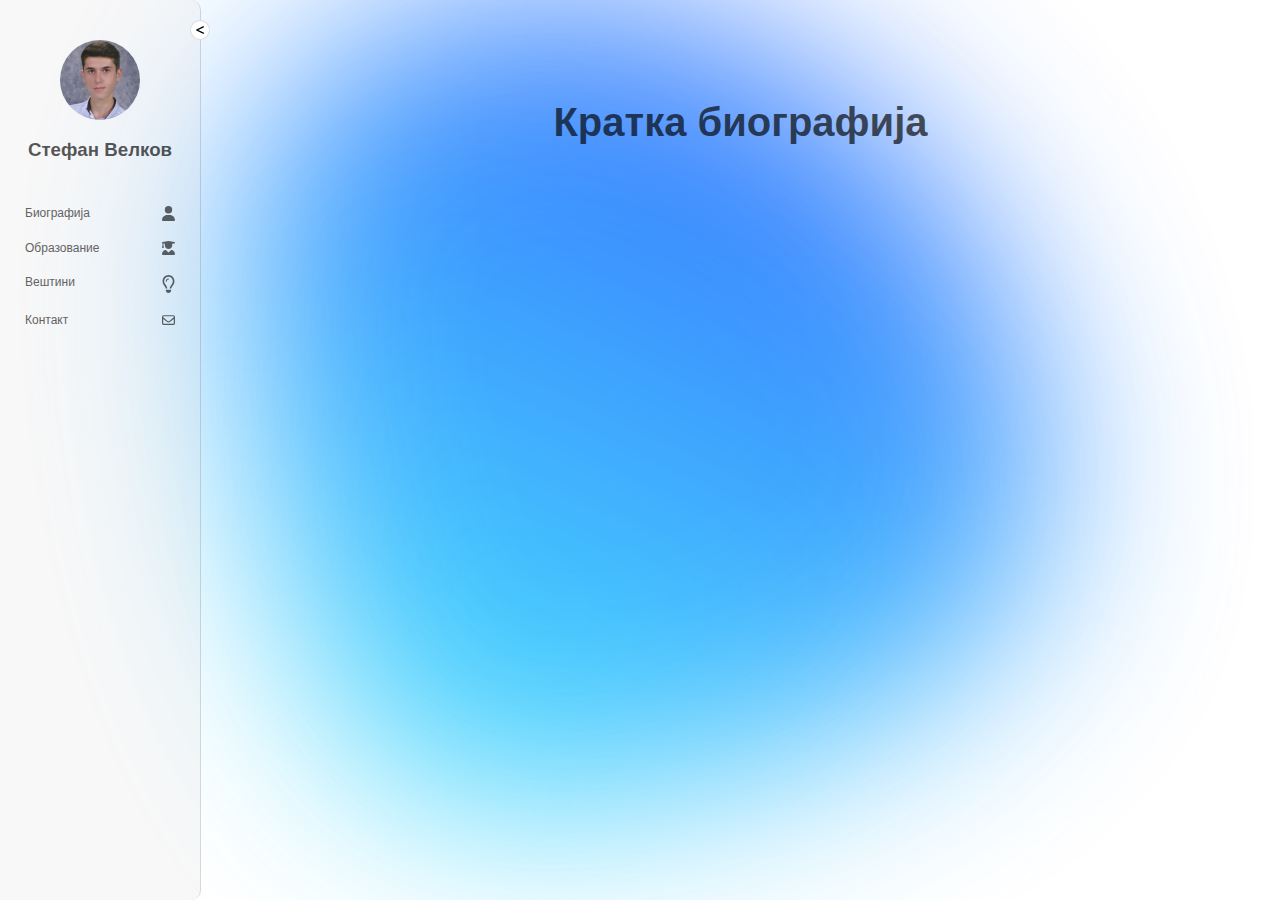
<file: index.html>
<!DOCTYPE html>
<html lang="en">
<head>
    <meta charset="UTF-8">
    <title>Биографија</title>
    <link rel="stylesheet" href="style.css">
    <link rel="stylesheet" href="home.css">
</head>
<body>
<div class="wrapper">
    <div class="menu-wrapper">
        <input type="checkbox" name="" id="menuBox">
        <label class="retract" for="menuBox"><img src="icons/less-than-solid.svg"></label>
        <div class="menu">
            <div class="personal-info">
                <img src="img.jpg" alt="" srcset="">
                <h3>Стефан Велков</h3>
            </div>
            <div class="child-menu">
                <ul>
                    <li onclick="document.location.href='index.html';"><p>Биографија</p> <img src="icons/user-solid.svg"></li>
                    <li onclick="document.location.href='obrazovanie.html';"><p>Образование</p> <img src="icons/user-graduate-solid.svg"></li>
                    <li onclick="document.location.href='vestini.html';"><p>Вештини</p> <img src="icons/lightbulb-regular.svg"></li>
                    <li onclick="document.location.href='contact.html';"><p>Контакт</p> <img src="icons/envelope-regular.svg"></li>
                </ul>
            </div>
        </div>
    </div>

    <div class="content">
        <h1>Кратка биографија</h1>
        <div class="content-child">
            <img src="img.jpg" alt="" srcset="">
            <div class="text">
                <h1>Стефан Велков</h1>
                <p>Роден 2004 год. во град Скопје, Стефан Велков уште од основно образование го покажал својот интерес кон програмирањето и компјутерските науки. Во текот на своето средно образование има стекнато голем број на вештини кој сеуште ги надополнува со текот на неговото високо образование. Надвор од професионалниот живот сака да спортува и да се грижи за својата физичка форма.</p>

            </div>
        </div>
      
</div>

</body>
</html>
</file>
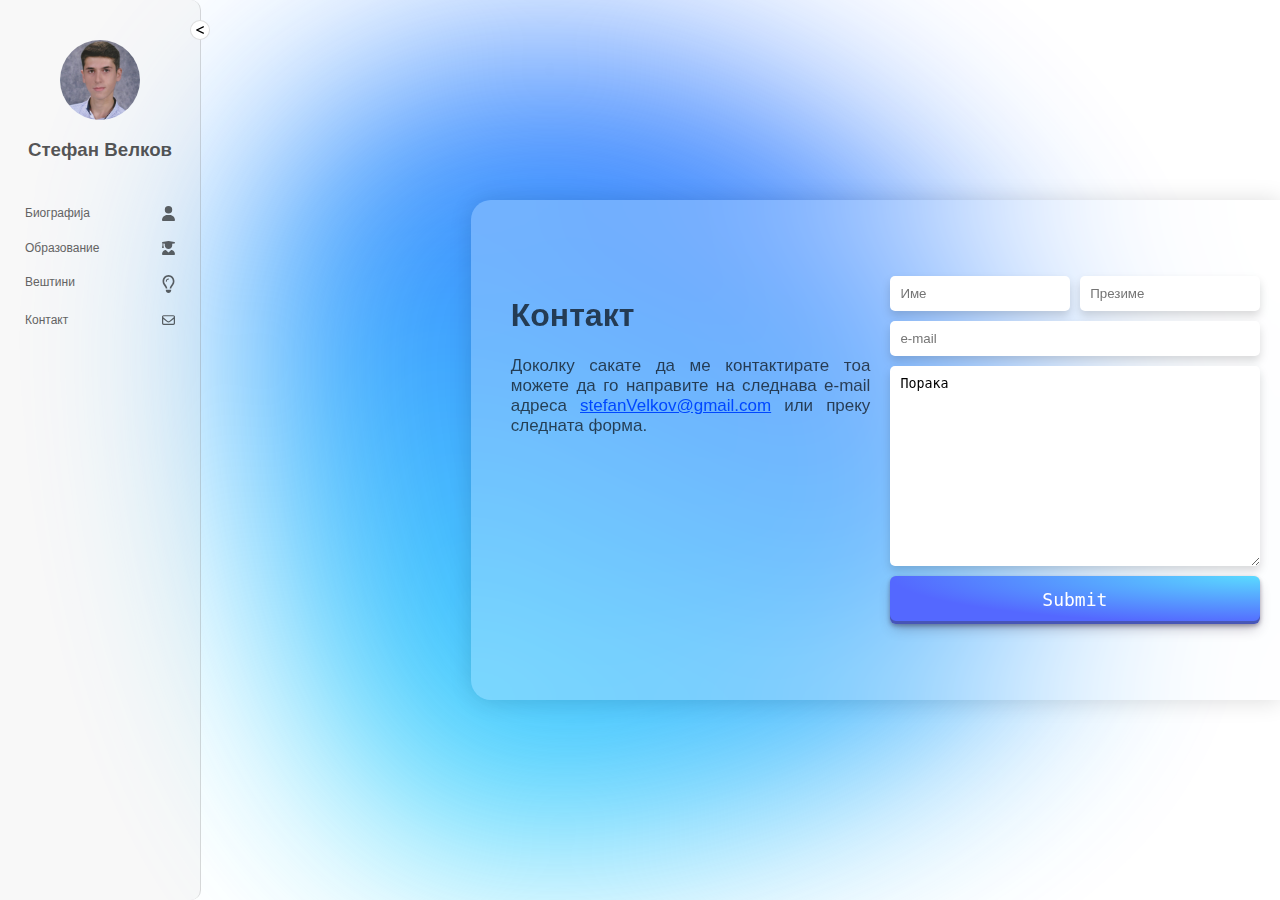
<file: contact.html>
<!DOCTYPE html>
<html lang="en">
<head>
    <meta charset="UTF-8">
    <title>Контакт</title>
    <link rel="stylesheet" href="style.css">
    <link rel="stylesheet" href="contact.css">
</head>
<body>
<div class="wrapper">
    <div class="menu-wrapper">
        <input type="checkbox" name="" id="menuBox">
        <label class="retract" for="menuBox"><img src="icons/less-than-solid.svg"></label>
        <div class="menu">
            <div class="personal-info">
                <img src="img.jpg" alt="" srcset="">
                <h3>Стефан Велков</h3>
            </div>
            <div class="child-menu">
                <ul>
                    <li onclick="document.location.href='index.html';"><p>Биографија</p> <img src="icons/user-solid.svg"></li>
                    <li onclick="document.location.href='obrazovanie.html';"><p>Образование</p> <img src="icons/user-graduate-solid.svg"></li>
                    <li onclick="document.location.href='vestini.html';"><p>Вештини</p> <img src="icons/lightbulb-regular.svg"></li>
                    <li onclick="document.location.href='contact.html';"><p>Контакт</p> <img src="icons/envelope-regular.svg"></li>
                </ul>
            </div>
        </div>
    </div>

    <div class="content">
        <div class="contact">
            <div class="textContact">
                <h1>Контакт</h1>
                <p>Доколку сакате да ме контактирате тоа можете да го направите на следнава e-mail адреса <a href="mailTo:stefanVelkov@gmail.com">stefanVelkov@gmail.com</a> или преку следната форма.</p>
            </div>
            <div class="form">
                <form action="">
                    <input type="text" name="" placeholder="Име">
                    <input type="text" name="" placeholder="Презиме">
                    <input type="text" name="" placeholder="e-mail">
                    <textarea>Порака</textarea>
                    <button type="submit">Submit</button>
                </form>
            </div>
        </div>
    </div>
</div>

</body>
</html>
</file>
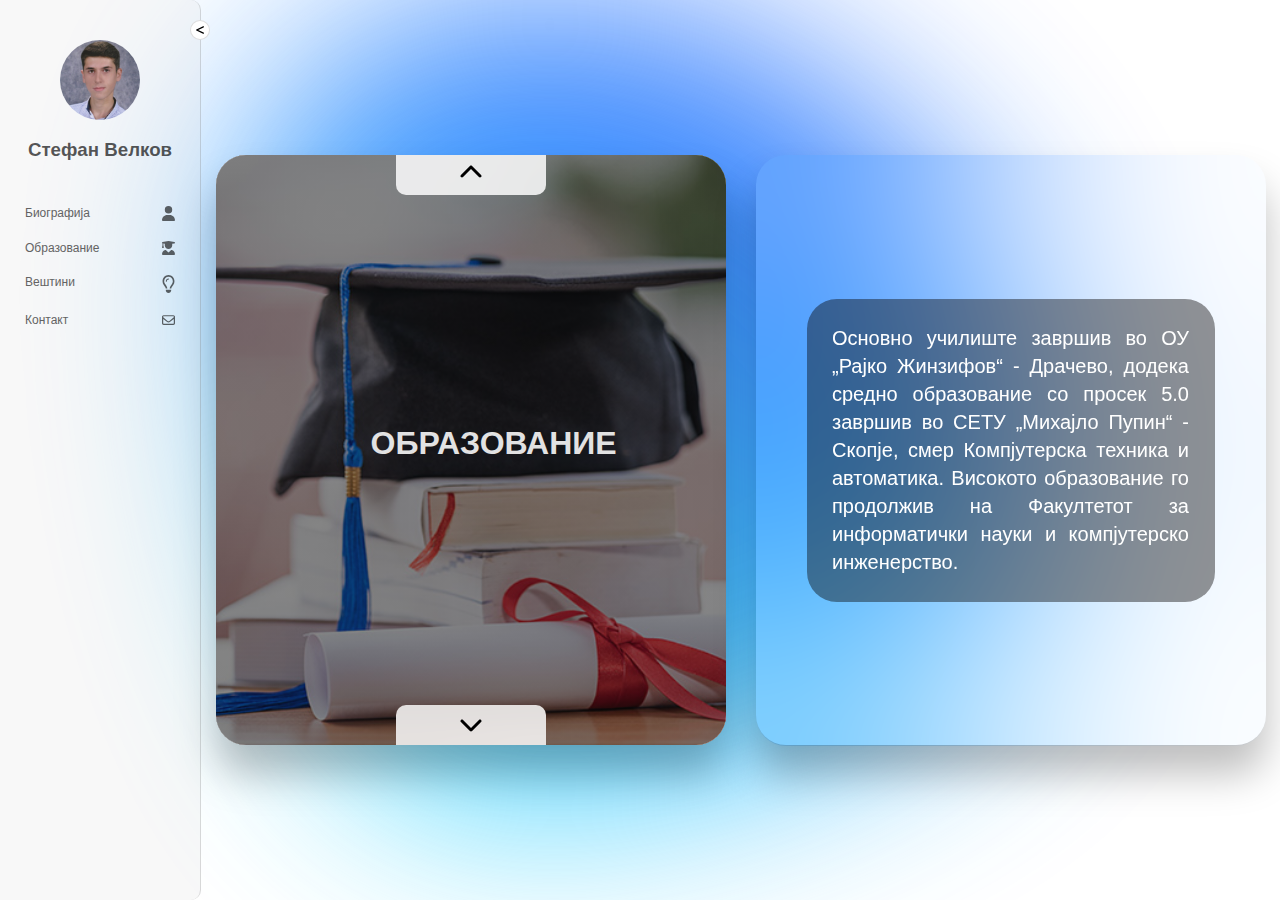
<file: obrazovanie.html>
<!DOCTYPE html>
<html lang="en">
<head>
    <meta charset="UTF-8">
    <title>Образование</title>
    <link rel="stylesheet" href="style.css">
    <link rel="stylesheet" href="obrazovanie.css">
</head>
<body>
<div class="wrapper">
    <div class="menu-wrapper">
        <input type="checkbox" name="" id="menuBox">
        <label class="retract" for="menuBox"><img src="icons/less-than-solid.svg"></label>
        <div class="menu">
            <div class="personal-info">
                <img src="img.jpg" alt="" srcset="">
                <h3>Стефан Велков</h3>
            </div>
            <div class="child-menu">
                <ul>
                    <li onclick="document.location.href='index.html';"><p>Биографија</p> <img src="icons/user-solid.svg"></li>
                    <li onclick="document.location.href='obrazovanie.html';"><p>Образование</p> <img src="icons/user-graduate-solid.svg"></li>
                    <li onclick="document.location.href='vestini.html';"><p>Вештини</p> <img src="icons/lightbulb-regular.svg"></li>
                    <li onclick="document.location.href='contact.html';"><p>Контакт</p> <img src="icons/envelope-regular.svg"></li>
                </ul>
            </div>
        </div>
    </div>

    <div class="content">
        <div class="slides">
        <div class="div1">
            <button class="kopce1" onclick="up()" ><img src="icons/chevron-down-solid.svg" alt="" srcset="" style="transform: rotateZ(180deg)"></button>
            <div class="divcont" id="divcont">
                <div class="poddiv obrazovanie">
                <h1>ОБРАЗОВАНИЕ</h1>
            </div>
                <div class="poddiv natprevari">
                    <h1>НАТПРЕВАРИ</h1>
                </div>
                <div class="poddiv praksa">
                    <h1>ПРАКСА</h1>
                </div>
                <div class="poddiv proekti">
                    <h1>ПРОЕКТИ</h1>
                </div>

            </div>
            <button class="kopce2" onclick="down()"><img src="icons/chevron-down-solid.svg" alt="" srcset=""></button>
        </div>


        <div class="div2" id="div2">
            <div class="poddiv1">
            <p>Основно училиште завршив во ОУ „Рајко Жинзифов“ - Драчево, додека средно образование со просек 5.0 завршив во СЕТУ „Михајло Пупин“ - Скопје, смер Компјутерска техника и автоматика. Високото образование го продолжив на Факултетот за информатички науки и компјутерско инженерство.</p>
        </div>
            <div class="poddiv1 "><p>Во трета година средно учествував на регионален и државен натпревар по предметите: Објектно ориентално програмирање, Дигитални системи, Процесно управување и Системи за автоматско управување и регулација. На регионалниот натпревар учествуваа градовите од западна Македонија и се одржуваше во Гостивар, на овој натпревар освоив прво место. Додека државниот натпревар се одржуваше во Велес, на државниот натпревар учествуваа учениците кој освоиле барем трето место на регионалниот натпревар меѓу кој бев и јас. На државниот натпревар завршив на четврто место. </p></div>
            <div class="poddiv1"><p>Во втора година средно образованије учествував на еден од проектите на Erasmus+ кој беше поддржан од страна на фондацијата Никола Кљусев. Целта на проектот беше да испратат неколку ученици на 15 дневна пракса во компанијата Телеком. За време на оваа пракса од менторите научив многу работи за интернет мрежата и нејзиното поврзување. </p></div>
            <div class="poddiv1"><p>Во текот на средното образование изработив многу проекти поврзани со веб програмирањето и преку нив научив многу начини за уредување на веб страните како и нивната функционалност.</p></div>
        </div>
        </div>
</div>

</body>
<script>
    var div = document.getElementById("divcont");
    var div2 = document.getElementById("div2");
    function down(){

        div.scrollTop += div.clientHeight;
        setTimeout(() =>{div2.scrollTop += div2.clientHeight;}, 300);
    }
    function up(){
        div.scrollTop -= div.clientHeight;
        setTimeout(() =>{div2.scrollTop -= div2.clientHeight;}, 300);
    }

</script>
</html>
</file>
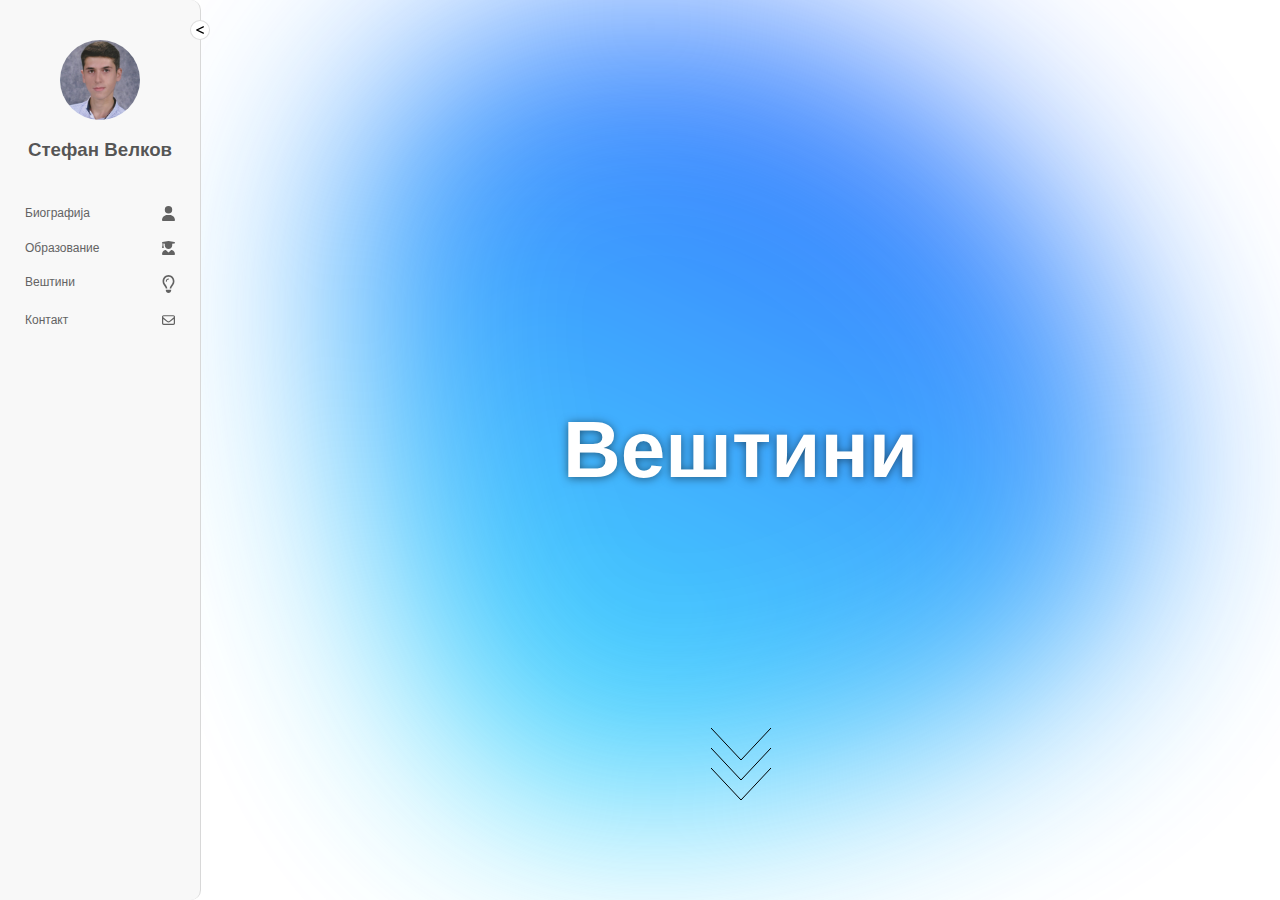
<file: vestini.html>
<!DOCTYPE html>
<html lang="en">
<head>
    <meta charset="UTF-8">
    <title>Вештини</title>
    <link rel="stylesheet" href="style.css">
    <link rel="stylesheet" href="vestini.css">
</head>
<body>
<div class="wrapper">
    <div class="menu-wrapper">
        <input type="checkbox" name="" id="menuBox">
        <label class="retract" for="menuBox"><img src="icons/less-than-solid.svg"></label>
        <div class="menu">
            <div class="personal-info">
                <img src="img.jpg" alt="" srcset="">
                <h3>Стефан Велков</h3>
            </div>
            <div class="child-menu">
                <ul>
                    <li onclick="document.location.href='index.html';"><p>Биографија</p> <img src="icons/user-solid.svg"></li>
                    <li onclick="document.location.href='obrazovanie.html';"><p>Образование</p> <img src="icons/user-graduate-solid.svg"></li>
                    <li onclick="document.location.href='vestini.html';"><p>Вештини</p> <img src="icons/lightbulb-regular.svg"></li>
                    <li onclick="document.location.href='contact.html';"><p>Контакт</p> <img src="icons/envelope-regular.svg"></li>
                </ul>
            </div>
        </div>
    </div>

    <div class="content">
        <div class="cards viewpoint active">
            <h1>Вештини</h1>
            <svg class="arrows">
                <path class="a1" d="M0 0 L30 32 L60 0"></path>
                <path class="a2" d="M0 20 L30 52 L60 20"></path>
                <path class="a3" d="M0 40 L30 72 L60 40"></path>
            </svg>
        </div>
        <div class="cards">
            <div class="card-content">
                <h1>Програмирање и управување со бази на податоци</h1>
                <div class="procenti">
                    <div class='container'>
                        <svg width="100" height="100" class="chart-container">
                            <circle cx="50" cy="50" r="45" class="back" fill="none"></circle>
                            <circle cx="50" cy="50" r="45" class="front fill html" fill="none"></circle>

                            <g class="text">
                                <text x="50" y="50" alignment-baseline="central" text-anchor="middle" id="percentage">90%</text>
                                <text x="50" y="150" alignment-baseline="central" text-anchor="middle" id="percentage">HTML</text>
                            </g>
                        </svg>
                        <svg width="100" height="100" class="chart-container">
                            <circle cx="50" cy="50" r="45" class="back" fill="none"></circle>
                            <circle cx="50" cy="50" r="45" class="front fill css" fill="none"></circle>

                            <g class="text">
                                <text x="50" y="50" alignment-baseline="central" text-anchor="middle" id="percentage">95%</text>
                                <text x="50" y="150" alignment-baseline="central" text-anchor="middle" id="percentage">CSS</text>
                            </g>
                        </svg>
                        <svg width="100" height="100" class="chart-container">
                            <circle cx="50" cy="50" r="45" class="back" fill="none"></circle>
                            <circle cx="50" cy="50" r="45" class="front fill js" fill="none"></circle>

                            <g class="text">
                                <text x="50" y="50" alignment-baseline="central" text-anchor="middle" id="percentage">70%</text>
                                <text x="50" y="150" alignment-baseline="central" text-anchor="middle" id="percentage">JavaScript</text>
                            </g>
                        </svg>
                        <svg width="100" height="100" class="chart-container">
                            <circle cx="50" cy="50" r="45" class="back" fill="none"></circle>
                            <circle cx="50" cy="50" r="45" class="front fill php" fill="none"></circle>

                            <g class="text">
                                <text x="50" y="50" alignment-baseline="central" text-anchor="middle" id="percentage">85%</text>
                                <text x="50" y="150" alignment-baseline="central" text-anchor="middle" id="percentage">PHP</text>
                            </g>
                        </svg>
                    </div>
                </div>
                <p>Во врска со веб програмирањето имам познавање на програмските јазици HTML, CSS, JavaScript и PHP додека од другите програмските јазици имам познавање на јазикот C++. Имам и добро познавање на mySQL системот за управување со бази на податоци. Со помош на овие вештини успеав да направам веб апликација како проектна задача за матура.</p>
            </div>
        </div>
        <div class="cards">
            <div class="card-content">
                <h1>Мултимедијални алатки</h1>
                <div>
                    <p>Имам познавање на најразлични мултимедијални алатки кој сужат за обработка на слики и видеа, меѓу овие алатки спаѓаат:</p>
                    <ul>
                        <li>Adobe Photoshop</li>
                        <li>Adobe Ilustrator</li>
                        <li>Adobe Premiere pro</li>
                    </ul>
                </div>

                <img src="adobe.jpg">
            </div>
        </div>
        <div class="cards">
            <div class="card-content">
                <h1>Изработка на системи со микроконтролери</h1>
                <img src="Arduino_Logo.svg.png" class="arduino">
                <p>За враме на моето средно образование се запознав и со дизајнирање и изработка на најразлични автоматизирани системи со помош на Arduino микроконтролерите, како и нивно програмирање. Ваквите изработки ми помогнаа подобро да го разберам управувањето со автоматизираните системи. </p>

            </div>

        </div>

</body>
<script >
    document.addEventListener('DOMContentLoaded', () => {
        const cards = document.querySelectorAll('.cards');
        let i = 0;
        let lastScrollTime = 0;
        let intervalID = null;

        function debounceScroll(event) {

            const now = Date.now();
            if (now - lastScrollTime >= 500) {
                lastScrollTime = now;
                cards.forEach(card => {
                    card.classList.remove('active');
                });

                if (event.deltaY > 0) {
                    if (i < cards.length - 1) {
                        i++;
                        cards[i].classList.add("viewpoint");
                    }
                } else if (event.deltaY < 0) {
                    if (i > 0) {
                        cards[i].classList.remove("viewpoint");
                        i--;
                    }
                }
                cards[i].classList.add('active');
                if (i == 1) {
                    cards[i].querySelector(".front").classList.add("fill");
                }
            }
        }

        window.addEventListener('wheel', debounceScroll);
    });
</script>
</html>
</file>
<file: style.css>
body{
margin: 0;
    font-family: "Inter-SemiBold", "Inter", sans-serif;
    color: #000000ab;
}
h1,h2,h3,h4,h5,h6{
    font-family: "Inter-SemiBold", "Inter", sans-serif;
}
.wrapper{
    display: grid;
    grid-template-columns: max-content auto;
    width: 100%;
    height: 100vh;
}
.menu-wrapper{
    border-right: 1px solid #00000021;
    border-radius: 0 10px 10px 0;
    background-color: #e5e5e540;
    width: max-content;
    position: relative;
    z-index: 20;
}.menu{
     transition: all .5s;
     width: 200px;
 }
#menuBox:checked ~ .menu{
    width: 50px;

}

.personal-info{
    width: 100%;
    margin: 40px auto;
    max-width: max-content;
}
.personal-info img{
    width: 85%;
    border-radius: 40px;
    display: block;
    margin: 0 auto;
    max-width: 80px;
}
.menu .personal-info h3{
    transition: all 1s;
    word-break: keep-all;
    word-wrap: unset;
    white-space: nowrap;

}
#menuBox{
    display: none;
}
.retract{
    position: absolute;
    display: flex;
    justify-content: center;
    align-items: center;
    right: -10px;
    top: 20px;
    background: white;
    border: 1px solid #00000021;
    width: 20px;
    height: 20px;
    text-align: center;
    box-sizing: border-box;
    border-radius: 10px;
    cursor: pointer;
    transition: all .5s ease-in-out;
}
.retract img{
    height: 10px;
}
#menuBox:checked ~ .retract{
    transform: rotateZ(180deg);
}
#menuBox:checked ~ .menu .personal-info h3, #menuBox:checked ~ .menu .child-menu ul li p{
    width: 0%;
    height: 0;
    color: transparent;
    transition: all .2s;
}

#menuBox:checked ~ .menu .child-menu ul{
    padding: 0 13px;

}
.child-menu ul{
    list-style: none;
    padding: 0 20px;
}
.child-menu ul li{
    margin-bottom: 10px;
    display: flex;
    justify-content: space-between;
    box-sizing: border-box;
    font-size: 12px;
    transition: all .5s;
    border-radius: 5px;
    padding: 5px;
    color: #636363;
    cursor: pointer;
}
.child-menu ul li p{
    margin: 0;
    width: 70px;
    transition: all 1s;
}
.child-menu ul li:hover{
    background-color: #fff;
    transform: translateY(-2px);
    color: black;
    box-shadow: 0px 2px 5px rgba(0, 0, 0, 0.15);
}
.child-menu ul li:hover img{
    opacity: 1;
}
.child-menu ul li img{
    width: 13px;
    opacity: 0.6;
}
.content:before{
    content: "";
    display: block;
    background: linear-gradient(25deg, rgba(29,222,253,1) 6%, rgba(0,56,255,1) 100%);
    height: 90%;
    aspect-ratio: 1/1;
    z-index: -1;
    opacity: .8;
    filter: blur(100px);
    position: absolute;
    z-index: -1;
    animation: l1 30s infinite ;
    border-radius: 37% 63% 70% 30% / 30% 62% 38% 70%;
    left:50%;
    transform: translateX(-50%);
}
@keyframes l1{
    12.5% {border-radius: 37% 63% 70% 30% / 30% 62% 38% 70%}
    25%   {border-radius: 50% 50% 70% 30% / 52% 62% 38% 48%}
    37.5% {border-radius: 33% 67% 18% 82% / 52% 75% 25% 48%}
    50%   {border-radius: 73% 27% 18% 82% / 52% 32% 68% 48%}
    62.5% {border-radius: 73% 27% 74% 26% / 64% 32% 68% 36%}
    75%   {border-radius: 84% 16% 15% 85% / 55% 79% 21% 45%}
    87.5% {border-radius: 12% 88% 69% 31% / 10% 66% 34% 90%}
}
</file>
<file: home.css>
.content{
    display: grid;
    overflow-y: scroll;
    padding-bottom: 100px;

}
.content-child{
    display: grid;
    grid-template-columns: calc(50% - 10px) calc(50% - 10px);
    width: 60%;
    justify-content: center;
    height: max-content;
    margin: 0px auto;
    height: 500px;
    align-items: center;
    background: linear-gradient(25deg, rgb(29 127 253 / 4%) 6%, rgba(255, 255, 255, 0.7287289915966386) 100%);
    box-sizing: border-box;
    padding: 30px;
    border-radius: 30px;
    box-shadow: 0px 30px 40px #00000029;
    transform: translateY(10%);
    opacity: 0;
    animation: forwards .8s landing;
    animation-delay: .2s;
    gap: 20px;
    text-align: justify;
    min-width: 550px;
}
.content > h1{
    font-size: 40px;
    position: relative;
    z-index: -1;
    margin: auto;
    animation: .8s landing;
    margin-top: 100px;
    margin-bottom: 50px;
}
@keyframes landing {
    0%{
        transform: translateY(10%);
        opacity: 0;
    }
    70%{
        transform: translateY(-5%);
    }
    100%{
        transform: translateY(0);
        opacity: 1;
    }
}
.content-child img{
    margin: auto;
    max-height: 300px;
    max-width: 100%;
    border-radius: 30px;
    box-shadow: 0px 20px 40px rgb(0 0 0 / 7%);
}
</file>
<file: contact.css>
.content{
    display: flex;
    justify-content: right;
    align-items: center;
}
.contact{
    width: 75%;
    /* margin: auto; */
    border-radius: 20px 0 0 20px;
    box-shadow: 1px 1px 23px #00000024;
    height: 500px;
    box-sizing: border-box;
    padding: 40px;
    background: rgb(255 255 255 / 25%);
    display: grid;
    grid-template-columns: calc(50% - 5px) calc(50% - 5px);
    gap: 20px;
    align-content: center;
    backdrop-filter: blur(50px);

}
.contact .form form{
    display: grid;
    grid-template-columns: 50% 50%;
    gap: 10px;

}
a:link{
    color: #0048ff;
}
input{
    box-sizing: border-box;
    padding: 10px;
    border: none;
    border-radius: 5px;
    box-shadow: 0px 5px 10px #00000026;
}
textarea{
    height: 200px;
    box-sizing: border-box;
    padding: 10px;
    border: none;
    border-radius: 5px;
    box-shadow: 0px 5px 10px #00000026;
}
.contact .form form input:nth-of-type(3) , .contact .form form textarea , .contact .form form button{
grid-column: 1 / 3;
}
button[type="submit"]{
    align-items: center;
    appearance: none;
    background-image: radial-gradient(100% 100% at 100% 0, #5adaff 0, #5468ff 100%);
    border: 0;
    border-radius: 6px;
    box-shadow: rgba(45, 35, 66, .4) 0 2px 4px,rgba(45, 35, 66, .3) 0 7px 13px -3px,rgba(58, 65, 111, .5) 0 -3px 0 inset;
    box-sizing: border-box;
    color: #fff;
    cursor: pointer;
    display: inline-flex;
    font-family: "JetBrains Mono",monospace;
    height: 48px;
    justify-content: center;
    line-height: 1;
    list-style: none;
    overflow: hidden;
    padding-left: 16px;
    padding-right: 16px;
    position: relative;
    text-align: left;
    text-decoration: none;
    transition: box-shadow .15s,transform .15s;
    user-select: none;
    -webkit-user-select: none;
    touch-action: manipulation;
    white-space: nowrap;
    will-change: box-shadow,transform;
    font-size: 18px;

}
.textContact p{
    text-align: justify;
    font-size: 17px;
}
</file>
<file: obrazovanie.css>
.content{
    display: grid;
}
.slides{
    display: grid;
    grid-template-columns: calc(50% - 15px) calc(50% - 15px);
    max-height: 73vh;
    max-width: calc(100% - 30px);
    aspect-ratio: 16 / 9;
    margin: auto;
    min-width: 1050px;
    gap: 30px;

}
.div1{
    width:100%;
    position:relative;
    left:0px;
    background:black;
     overflow: hidden;
    top: 0px;
    border-radius: 30px;
    box-shadow: 0px 29px 40px #00000040;

}
.div2{
    width:100%;
    overflow: hidden;
    scroll-behavior: smooth;
    border-radius: 30px;
    box-shadow: 0px 29px 40px #00000040;
    backdrop-filter: blur(100px);
}
.kopce1{
    width: 150px;
    height: 40px;
    font-weight: 1000;
    border: none;
    border-radius: 0%;
    position: absolute;
    left: calc(50% - 75px);
    transition: all 0.5s;
    border-radius: 0px 0px 10px 10px;
    cursor: pointer;
    z-index: 1;
    background: #ffffffd6;
    backdrop-filter: blur(16px);

}
.divcont{
    background-color: white;
    width: 100%;
    height: 100%;
    overflow: hidden;
    scroll-behavior: smooth;

}
.poddiv{
    position: relative;
    width: 100%;
    height: 100%;


}
.poddiv1{
    position: relative;
    width: 100%;
    height: 100%;

    display: flex;
    align-items: center;
    justify-content: center;
}
.poddiv1 p{
    width: 70%;
    text-align: justify;
    padding: 5%;
    font-size: 20px;
    line-height: 28px;
    left: 15%;
    top: 30%;
    bottom: 50%;
    color: rgb(255 255 255);
    background-color: rgb(5 2 2 / 42%);
    border-radius: 30px;
}

.natprevari{
    background:linear-gradient(rgba(12, 12, 12, 0.5), rgba(12, 12, 12, 0.5)), url(medal.jpg);
    background-position-x: center;
    background-size: cover;
    background-repeat: no-repeat;
}
.praksa{
    background:linear-gradient(rgba(12, 12, 12, 0.5), rgba(12, 12, 12, 0.5)), url(ит.jpg);
    background-repeat: no-repeat;
    background-size: cover;
    background-position-x: center;

}
.proekti{
    background:linear-gradient(rgba(12, 12, 12, 0.7), rgba(12, 12, 12, 0.7)), url(sema.webp);
    background-repeat: no-repeat;
    background-size: cover;
    background-position-x: center;
}
.obrazovanie{
    background: linear-gradient(rgba(12, 12, 12, 0.5), rgba(12, 12, 12, 0.5)), url(education.jpg);
    background-repeat: no-repeat;
    background-size: cover;
    background-position-x: center;
}
h1{
    margin: 0px;
}
.poddiv h1{
    width: 200px;
    height: 50px;
    color:rgb(226, 226, 226);
    position: absolute;
    left: 50%;
    top: 50%;
    text-align: center;
    transform: translate(-50%,-50%);

}

.kopce2{
    width: 150px;
    height: 40px;
    font-weight: 1000;
    border: none;
    border-radius: 0%;
    bottom: 40px;
    position: absolute;
    left: calc(50% - 75px);
    border-radius: 10px 10px 0px 0px;
    transition: all 0.5s;
    cursor: pointer;
    display: block;
    position: relative;
    z-index: 1;
    background: #ffffffd6;
    backdrop-filter: blur(16px);

}
.kopce2:hover:before, .kopce1:hover:before{
    opacity: 0.4;
}
.kopce2:before, .kopce1:before{
    content: "";
    display: block;
    background: linear-gradient(25deg, rgba(29, 222, 253, 1) 6%, rgba(0, 56, 255, 1) 100%);
    width: 105%;
    height: 124%;
transition: all .5s;
    opacity: 0;
    filter: blur(10px);
    position: absolute;
    z-index: -1;
    top: 0%;
    left: 50%;
    transform: translateX(-50%);
}

.kopce1:before{
    top: -24%;
}
.kopce1 img, .kopce2 img{
    height: 24px;
}
</file>
<file: vestini.css>
.content{
    position: relative;
    overflow: hidden;

}
.cards{
    position: absolute;
    height: 100%;
    width: 100%;
    margin: 0;
    display: flex;
    justify-content: center;
    align-items: center;
    top: 100%;
    transition: all .5s ease-out;
    opacity: 0;
}
.cards:first-of-type {
    color: white;
    text-shadow: 0 1px 10px #00000085;
    font-size: 40px;
}

.viewpoint{
    top: 0%;
    /*background: rebeccapurple;*/
}
.active{
    opacity: 1;
}
.card-content{
    width: 70%;
    display: grid;
    grid-template-columns: 50% 50%;
    text-align: justify;
    box-shadow: 0px 10px 30px #00000024;
    box-sizing: border-box;
    padding: 30px;
    border-radius: 30px;
    color: #000000ab;
    background: white;
}
.card-content h1{
    grid-column: 1/3;
    text-align: center;
}
.card-content ul{
    line-height: 25px;
}
.card-content img{
    width: 100%;
}
.arduino{
    box-sizing: border-box;
    padding: 50px;
    padding-top: 15px;
}
.card-content p{
    font-size: 20px;
}
/* scroll down*/

.arrows {
    width: 60px;
    height: 72px;
    position: absolute;
    left: 50%;
    margin-left: -30px;
    bottom: 100px;
}

.arrows path {
    stroke: #000;
    fill: transparent;
    stroke-width: 1px;
    animation: arrow 2s infinite;
    -webkit-animation: arrow 2s infinite;
}

@keyframes arrow
{
    0% {opacity:0}
    40% {opacity:1}
    80% {opacity:0}
    100% {opacity:0}
}

@-webkit-keyframes arrow /*Safari and Chrome*/
{
    0% {opacity:0}
    40% {opacity:1}
    80% {opacity:0}
    100% {opacity:0}
}

.arrows path.a1 {
    animation-delay:-1s;
    -webkit-animation-delay:-1s; /* Safari 和 Chrome */
}

.arrows path.a2 {
    animation-delay:-0.5s;
    -webkit-animation-delay:-0.5s; /* Safari 和 Chrome */
}

.arrows path.a3 {
    animation-delay:0s;
    -webkit-animation-delay:0s; /* Safari 和 Chrome */
}
/*procenti */

@import url('https://fonts.googleapis.com/css2?family=Nunito+Sans:wght@300&display=swap');
.container {
    display: flex;
    justify-content: center;
    font-family: 'Nunito Sans', sans-serif;
    flex-wrap: wrap;
}
.container .chart-container {
    padding: 10px;
    transform: scale(0.5);
    overflow: visible;
}
.container .chart-container .back {
    stroke: #8D99AE;
    stroke-width: 10;
}
.container .chart-container .front {
    stroke: #08415C;
    stroke-width: 10;
    stroke-linecap: round;

    transform: rotate(-90deg);
    transform-origin: center;
}
.container .chart-container .html {
    stroke-dasharray: 230;
}
.container .chart-container .css {
    stroke-dasharray: 250;
}
.container .chart-container .js {
    stroke-dasharray: 170.84;
}
.container .chart-container .php {
    stroke-dasharray: 210;
}
.container .chart-container .text {
    font-size: 32px;
    fill: #063045;
    opacity: 0;
    transform: translateY(30%);
    animation: display 2s forwards;
}
.fill{
    animation: fill 2s reverse;
}
@keyframes fill {
    to {
        stroke-dasharray: 0, 1000000;
    }
}
@keyframes display {
    to {
        opacity: 1;
        transform: translateY(0);
    }
}
.procenti{
    display: flex;

   justify-content: center;
}
</file>
